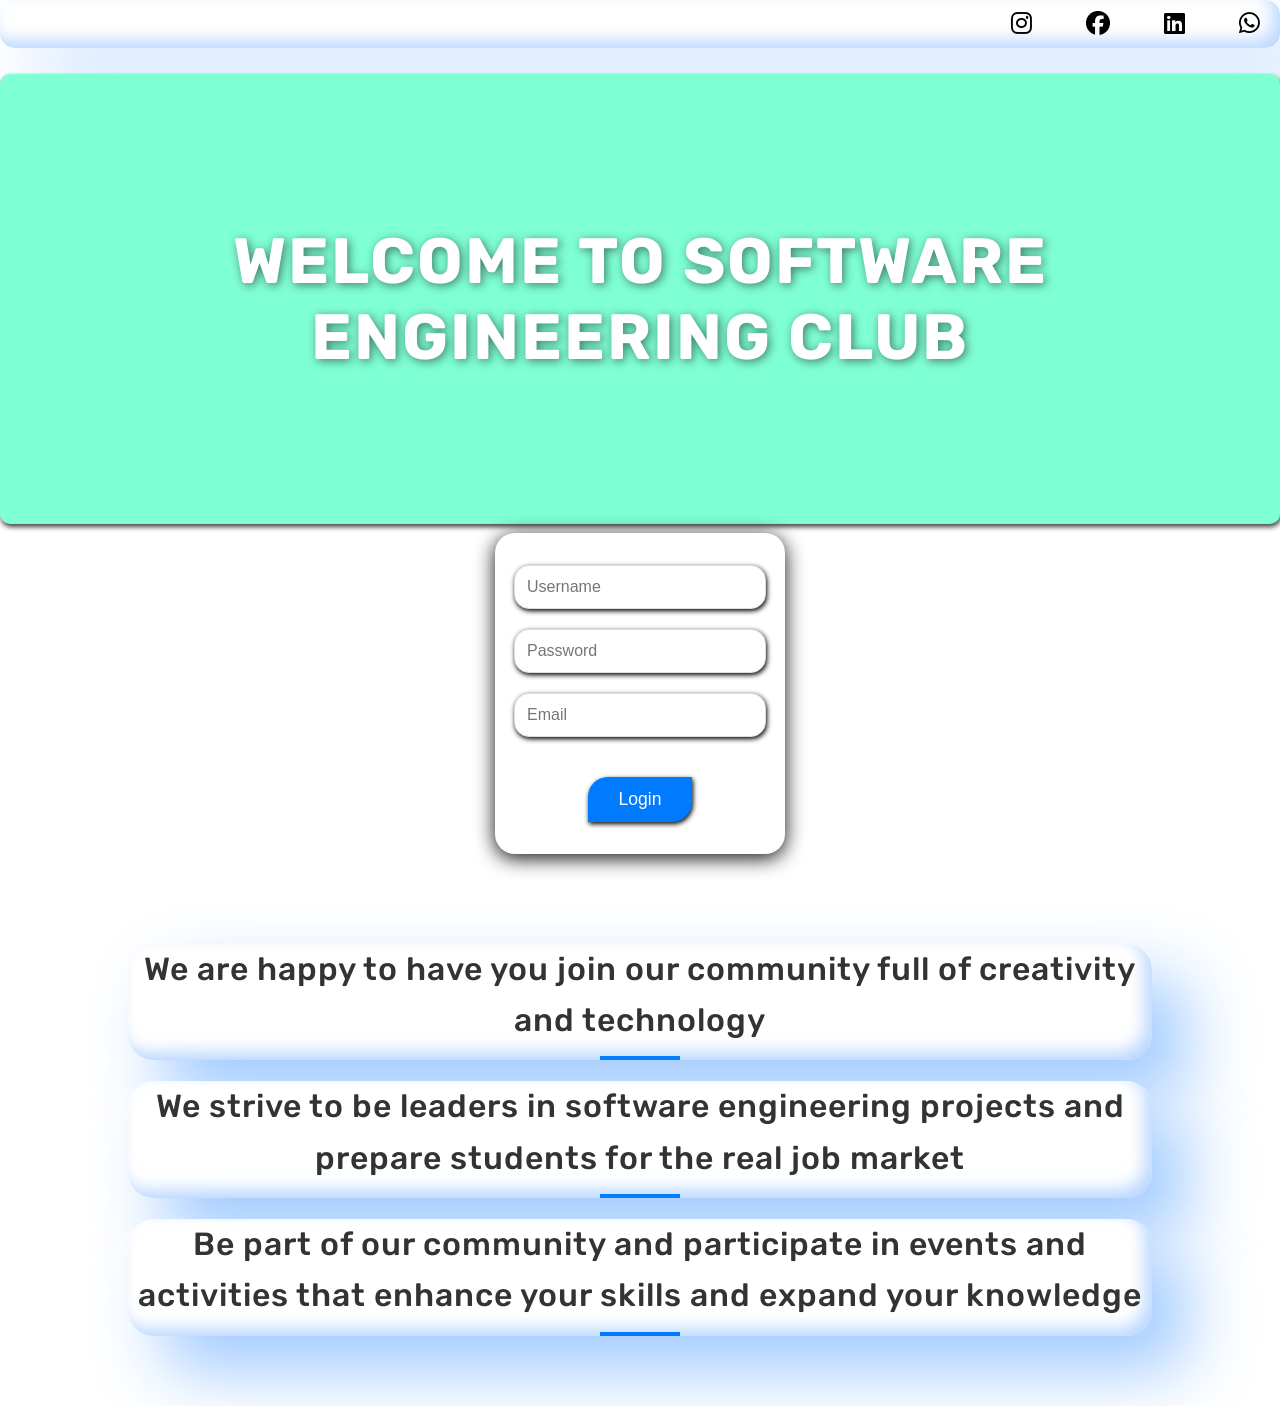
<file: page/index.html>
<!DOCTYPE html>
<html lang="en">
<head>
    <link rel="stylesheet" href="index.css">
    <link rel="preconnect" href="https://fonts.googleapis.com">
    <link rel="preconnect" href="https://fonts.gstatic.com" crossorigin>
    <link href="https://fonts.googleapis.com/css2?family=Rubik&display=swap" rel="stylesheet">

    <!-- Font Awesome -->
    <link rel="stylesheet" href="https://cdnjs.cloudflare.com/ajax/libs/font-awesome/6.2.0/css/all.min.css"
        integrity="sha512-xh6O/CkQoPOWDdYTDqeRdPCVd1SpvCA9XXcUnZS2FmJNp1coAFzvtCN9BmamE+4aHK8yyUHUSCcJHgXloTyT2A=="
        crossorigin="anonymous" referrerpolicy="no-referrer" />

    <meta charset="UTF-8">
    <meta name="viewport" content="width=device-width, initial-scale=1.0">
    <title>Document</title>
</head>
<body> 

<!-- Social Media Buttons -->
<header>
    <div class="social-icons">
        <a href="https://www.instagram.com" target="_blank" class="icon"><i class="fab fa-instagram"></i></a>
        <a href="https://www.facebook.com" target="_blank" class="icon"><i class="fab fa-facebook"></i></a>
        <a href="https://www.linkedin.com" target="_blank" class="icon"><i class="fab fa-linkedin"></i></a>
        <a href="https://wa.me/" target="_blank" class="icon"><i class="fab fa-whatsapp"></i></a>
    </div>
</header>

<!-- Parallax Section -->
<section class="parallax-effect bg-img-1">
    <h1>Welcome to Software Engineering Club</h1>
</section>

<!-- Login Section -->
<div class="login">
    <div class="login2">
        <input type="email" placeholder="Username" />
        <i class="bx bxs-user-circle"></i>
        <input type="password" placeholder="Password" />
        <i class="bx bxs-lock-alt"></i>
        <input type="email" placeholder="Email" />
        <form action=" " method="get" class="form-inline">
            <input type="submit" value="Login" />
        </form>
    </div>
   
</div>

<div class="pr">
    <h1>We are happy to have you join our community full of creativity and technology</h1>
    <h1>We strive to be leaders in software engineering projects and prepare students for the real job market</h1>
    <h1>Be part of our community and participate in events and activities that enhance your skills and expand your knowledge</h1>
</div>
</body>
</html>
</file>
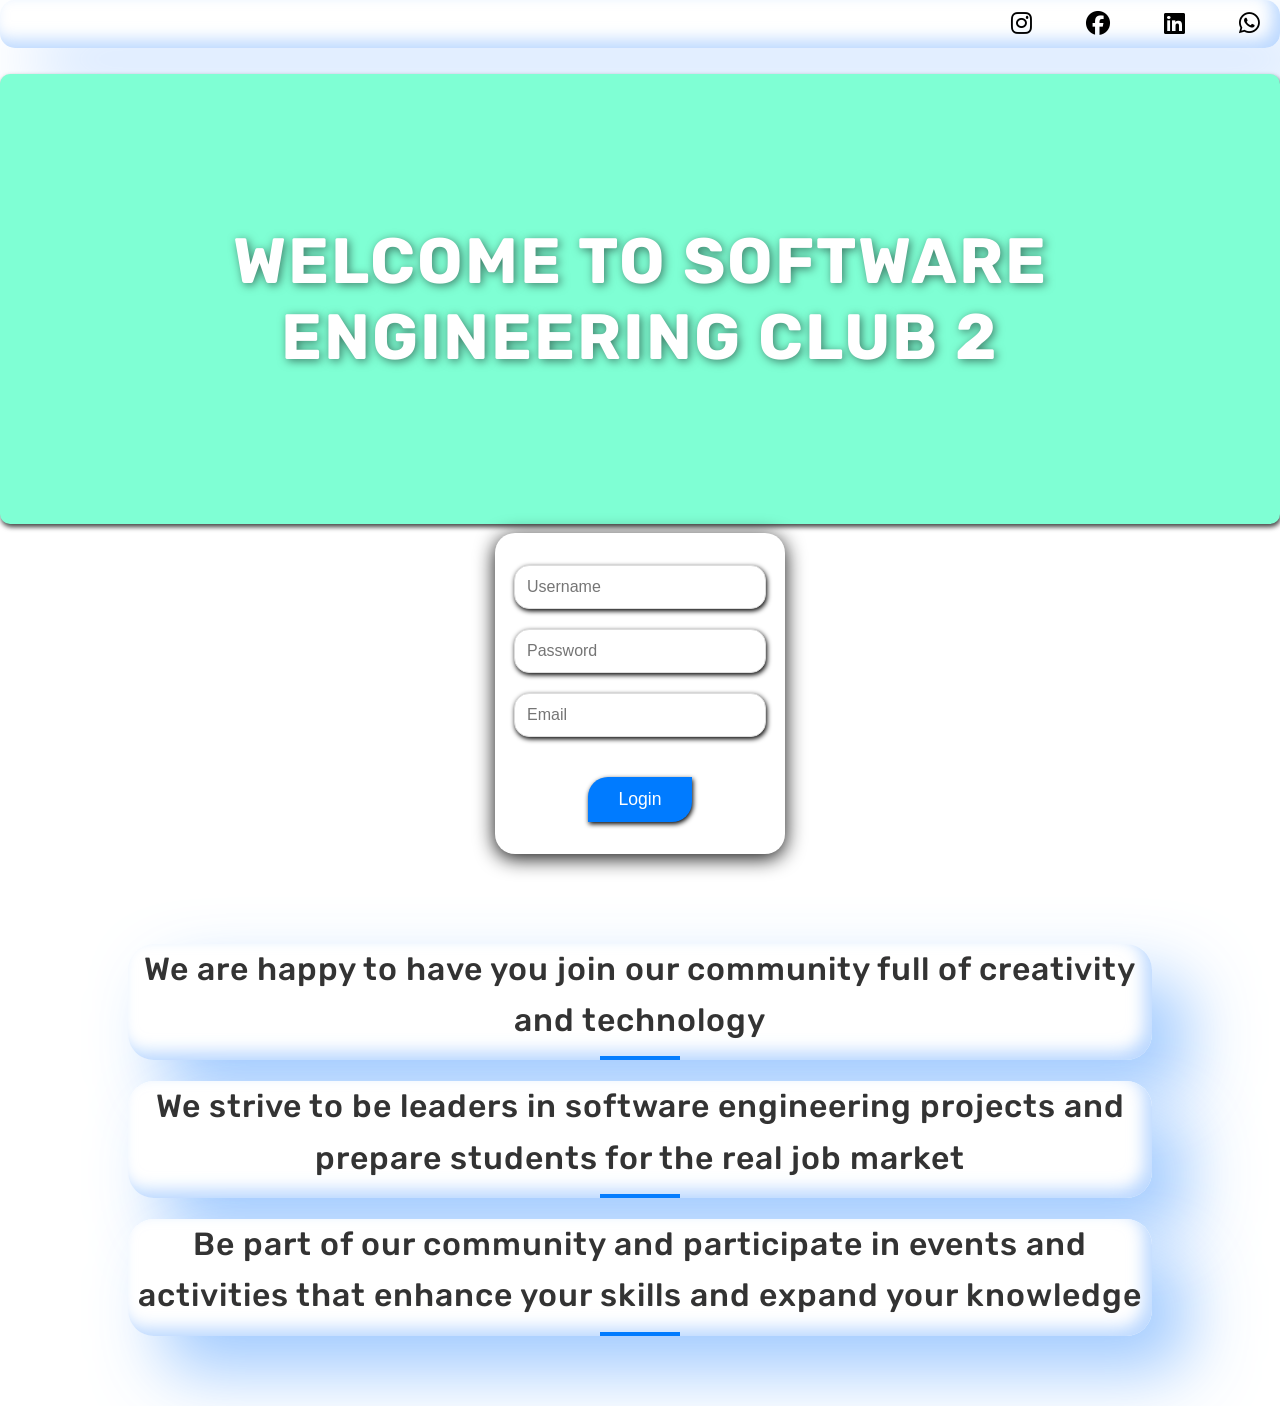
<file: pages/index.html>
<!DOCTYPE html>
<html lang="en">
<head>
    <link rel="stylesheet" href="./index.css">
    <link rel="preconnect" href="https://fonts.googleapis.com">
    <link rel="preconnect" href="https://fonts.gstatic.com" crossorigin>
    <link href="https://fonts.googleapis.com/css2?family=Rubik&display=swap" rel="stylesheet">

    <!-- Font Awesome -->
    <link rel="stylesheet" href="https://cdnjs.cloudflare.com/ajax/libs/font-awesome/6.2.0/css/all.min.css"
        integrity="sha512-xh6O/CkQoPOWDdYTDqeRdPCVd1SpvCA9XXcUnZS2FmJNp1coAFzvtCN9BmamE+4aHK8yyUHUSCcJHgXloTyT2A=="
        crossorigin="anonymous" referrerpolicy="no-referrer" />

    <meta charset="UTF-8">
    <meta name="viewport" content="width=device-width, initial-scale=1.0">
    <title>Document</title>
</head>
<body> 

<!-- Social Media Buttons -->
<header>
    <div class="social-icons">
        <a href="https://www.instagram.com" target="_blank" class="icon"><i class="fab fa-instagram"></i></a>
        <a href="https://www.facebook.com" target="_blank" class="icon"><i class="fab fa-facebook"></i></a>
        <a href="https://www.linkedin.com" target="_blank" class="icon"><i class="fab fa-linkedin"></i></a>
        <a href="https://wa.me/" target="_blank" class="icon"><i class="fab fa-whatsapp"></i></a>
    </div>
</header>

<!-- Parallax Section -->
<section class="parallax-effect bg-img-1">
    <h1>Welcome to Software Engineering Club 2</h1>
</section>

<!-- Login Section -->
<div class="login">
    <div class="login2">
        <input type="email" placeholder="Username" />
        <i class="bx bxs-user-circle"></i>
        <input type="password" placeholder="Password" />
        <i class="bx bxs-lock-alt"></i>
        <input type="email" placeholder="Email" />
        <form action=" " method="get" class="form-inline">
            <input type="submit" value="Login" />
        </form>
    </div>
   
</div>

<div class="pr">
    <h1>We are happy to have you join our community full of creativity and technology</h1>
    <h1>We strive to be leaders in software engineering projects and prepare students for the real job market</h1>
    <h1>Be part of our community and participate in events and activities that enhance your skills and expand your knowledge</h1>
</div>
</body>
</html>
</file>
<file: page/index.css>
/* Global Styles */
body {
    font-family: 'Rubik', sans-serif;
    margin: 0;
    padding: 0;
    box-sizing: border-box;
background-color: #ffffff; 
}


header {
    backdrop-filter: blur(5px); 
    background-color: rgba(255, 255, 255, 1); border-radius: 26px;
     box-shadow: 35px 35px 68px 0px rgba(145, 192, 255, 0.5),
      inset -8px -8px 16px 0px rgba(145, 192, 255, 0.6),
       inset 0px 11px 28px 0px rgb(255, 255, 255);

    border-radius: 15px;
    display: flex;
    justify-content: flex-end;
    padding: 10px 20px;
    background-color: #fffdfd3d;
}
  
.social-icons .icon {
    margin-left: 50px;
    color: rgb(0, 0, 0);
    font-size: 1.5rem;
    transition: color 0.3s;
}

.social-icons .icon:hover {
    color: #007bff;
}
/* Parallax Section */
.parallax-effect {
    display: flex;
    justify-content: center;
    align-items: center;
    text-align: center;
    height: 50vh;
    color: white;
    background-color: aquamarine;
    position: relative;
    margin-top: 2%;
    border-radius: 10px;
    box-shadow: 1px 3px 5px rgba(0, 0, 0, 0.74)
}

.parallax-effect::before {
    content: '';
    position: absolute;
    top: 0;
    left: 0;
    right: 0;
    bottom: 0;
}

.parallax-effect h1 {
    position: relative;
    font-size: 4rem;
    font-weight: 700;
    letter-spacing: 2px;
    text-transform: uppercase;
    text-shadow: 2px 2px 10px rgba(0, 0, 0, 0.5);
}

/* Login Section */
.login {
    display: flex;
    justify-content: center;
    align-items: center;
    height: 40vh;
    margin-top: -10px;
}

.login2 {
  

background-color: #ffffff;

    padding: 2rem;
    border-radius: 20px;
    box-shadow: 0 4px 20px rgba(0, 0, 0, 0.945);
    display: flex;
    flex-direction: column;
    align-items: center;
    gap: 20px;
    position: relative;
    transition:all 0.6s ;
}
.login2:hover{
     backdrop-filter: blur(5px); 
    background-color:rgba(255, 255, 255, 1);
     border-radius: 26px;
     box-shadow: 35px 35px 68px 0px rgba(145, 192, 255, 0.5),
      inset -8px -8px 16px 0px rgba(145, 192, 255, 0.6),
       inset 0px 11px 28px 0px rgb(255, 255, 255);
 
}
.login2 input {
   
   box-shadow: 1px 2px 5px black;
    padding: 12px;
    font-size: 1rem;
    border: 1px solid #ddd;
    border-radius: 15px;
    width: 100%;
    outline: none;
}

.login2 input:focus {
    border-color: #007BFF;
    box-shadow: 0 0 10px rgba(0, 123, 255, 0.5);
}

.login2 i {
    position: absolute;
    right: 15px;
    top: 15px;
    font-size: 1.2rem;
    color: #aaa;
}

.log input[type="submit"] {
    background-color: #007BFF;
    color: white;
    padding: 12px 30px;
    border: none;
    border-radius: 4px;
    font-size: 1.1rem;
    cursor: pointer;
    transition: background-color 0.3s ease;
}

.log input[type="submit"]:hover {
    background-color: #0056b3;
}
.form-inline {
    display: flex;
    justify-content: center;
    margin-top: 20px;
}

.form-inline input[type="email"] {
    border-top-right-radius: 0;
    border-bottom-right-radius: 0;
    flex: 1;
    padding: 12px;
    border: 1px solid #ddd;
    border-right: none;
}

.form-inline input[type="submit"] {
    background-color: #007BFF;
    color: white;
    padding: 12px 30px;
    border: none;
    border-radius: 20px 0px 20px 0px;
    font-size: 1.1rem;
    cursor: pointer;
    transition: background-color 0.3s ease;
}

.form-inline input[type="submit"]:hover {
    background-color: #0056b3;
}

/* Text Content Section */
.pr {


    text-align: center;
    margin: 70px auto;
    max-width: 80%; 
}

.pr h1 {
    backdrop-filter: blur(5px); 
    background-color: rgba(255, 255, 255, 1); border-radius: 26px;
     box-shadow: 35px 35px 68px 0px rgba(145, 193, 255, 0.863),
      inset -8px -8px 16px 0px rgba(145, 192, 255, 0.6),
       inset 0px 11px 28px 0px rgb(255, 255, 255);

       font-size: 2rem; /* تقليل حجم النص ليظهر بشكل مناسب */
           font-weight: 500;
    color: #333;
    line-height: 1.6;
    letter-spacing: 1px;
}

.pr h1::after {
    content: '';
    display: block;
    width: 80px;
    height: 4px;
    background-color: #007BFF;
    margin: 10px auto;
    transition: width 0.4s ease;
}

.pr h1:hover::after {
    width: 120px;
}

/* Animations */
@keyframes fadeIn {
    0% {
        opacity: 0;
        transform: translateY(30px);
    }
    100% {
        opacity: 1;
        transform: translateY(0);
    }
}

.parallax-effect h1, .pr h1 {
    animation: fadeIn 1.5s ease-in-out;
}

/* Responsive Design */
/* Responsive Design */
@media (max-width: 768px) {
    .parallax-effect h1 {
        font-size: 2.5rem;
    }

    .pr h1 {
        font-size: 1.8rem;
    }
}
</file>
<file: pages/index.css>
/* Global Styles */
body {
    font-family: 'Rubik', sans-serif;
    margin: 0;
    padding: 0;
    box-sizing: border-box;
background-color: #ffffff; 
}


header {
    backdrop-filter: blur(5px); 
    background-color: rgba(255, 255, 255, 1); border-radius: 26px;
     box-shadow: 35px 35px 68px 0px rgba(145, 192, 255, 0.5),
      inset -8px -8px 16px 0px rgba(145, 192, 255, 0.6),
       inset 0px 11px 28px 0px rgb(255, 255, 255);

    border-radius: 15px;
    display: flex;
    justify-content: flex-end;
    padding: 10px 20px;
    background-color: #fffdfd3d;
}
  
.social-icons .icon {
    margin-left: 50px;
    color: rgb(0, 0, 0);
    font-size: 1.5rem;
    transition: color 0.3s;
}

.social-icons .icon:hover {
    color: #007bff;
}
/* Parallax Section */
.parallax-effect {
    display: flex;
    justify-content: center;
    align-items: center;
    text-align: center;
    height: 50vh;
    color: white;
    background-color: aquamarine;
    position: relative;
    margin-top: 2%;
    border-radius: 10px;
    box-shadow: 1px 3px 5px rgba(0, 0, 0, 0.74)
}

.parallax-effect::before {
    content: '';
    position: absolute;
    top: 0;
    left: 0;
    right: 0;
    bottom: 0;
}

.parallax-effect h1 {
    position: relative;
    font-size: 4rem;
    font-weight: 700;
    letter-spacing: 2px;
    text-transform: uppercase;
    text-shadow: 2px 2px 10px rgba(0, 0, 0, 0.5);
}

/* Login Section */
.login {
    display: flex;
    justify-content: center;
    align-items: center;
    height: 40vh;
    margin-top: -10px;
}

.login2 {
  

background-color: #ffffff;

    padding: 2rem;
    border-radius: 20px;
    box-shadow: 0 4px 20px rgba(0, 0, 0, 0.945);
    display: flex;
    flex-direction: column;
    align-items: center;
    gap: 20px;
    position: relative;
    transition:all 0.6s ;
}
.login2:hover{
     backdrop-filter: blur(5px); 
    background-color:rgba(255, 255, 255, 1);
     border-radius: 26px;
     box-shadow: 35px 35px 68px 0px rgba(145, 192, 255, 0.5),
      inset -8px -8px 16px 0px rgba(145, 192, 255, 0.6),
       inset 0px 11px 28px 0px rgb(255, 255, 255);
 
}
.login2 input {
   
   box-shadow: 1px 2px 5px black;
    padding: 12px;
    font-size: 1rem;
    border: 1px solid #ddd;
    border-radius: 15px;
    width: 100%;
    outline: none;
}

.login2 input:focus {
    border-color: #007BFF;
    box-shadow: 0 0 10px rgba(0, 123, 255, 0.5);
}

.login2 i {
    position: absolute;
    right: 15px;
    top: 15px;
    font-size: 1.2rem;
    color: #aaa;
}

.log input[type="submit"] {
    background-color: #007BFF;
    color: white;
    padding: 12px 30px;
    border: none;
    border-radius: 4px;
    font-size: 1.1rem;
    cursor: pointer;
    transition: background-color 0.3s ease;
}

.log input[type="submit"]:hover {
    background-color: #0056b3;
}
.form-inline {
    display: flex;
    justify-content: center;
    margin-top: 20px;
}

.form-inline input[type="email"] {
    border-top-right-radius: 0;
    border-bottom-right-radius: 0;
    flex: 1;
    padding: 12px;
    border: 1px solid #ddd;
    border-right: none;
}

.form-inline input[type="submit"] {
    background-color: #007BFF;
    color: white;
    padding: 12px 30px;
    border: none;
    border-radius: 20px 0px 20px 0px;
    font-size: 1.1rem;
    cursor: pointer;
    transition: background-color 0.3s ease;
}

.form-inline input[type="submit"]:hover {
    background-color: #0056b3;
}

/* Text Content Section */
.pr {


    text-align: center;
    margin: 70px auto;
    max-width: 80%; 
}

.pr h1 {
    backdrop-filter: blur(5px); 
    background-color: rgba(255, 255, 255, 1); border-radius: 26px;
     box-shadow: 35px 35px 68px 0px rgba(145, 193, 255, 0.863),
      inset -8px -8px 16px 0px rgba(145, 192, 255, 0.6),
       inset 0px 11px 28px 0px rgb(255, 255, 255);

       font-size: 2rem; /* تقليل حجم النص ليظهر بشكل مناسب */
           font-weight: 500;
    color: #333;
    line-height: 1.6;
    letter-spacing: 1px;
}

.pr h1::after {
    content: '';
    display: block;
    width: 80px;
    height: 4px;
    background-color: #007BFF;
    margin: 10px auto;
    transition: width 0.4s ease;
}

.pr h1:hover::after {
    width: 120px;
}

/* Animations */
@keyframes fadeIn {
    0% {
        opacity: 0;
        transform: translateY(30px);
    }
    100% {
        opacity: 1;
        transform: translateY(0);
    }
}

.parallax-effect h1, .pr h1 {
    animation: fadeIn 1.5s ease-in-out;
}

/* Responsive Design */
/* Responsive Design */
@media (max-width: 768px) {
    .parallax-effect h1 {
        font-size: 2.5rem;
    }

    .pr h1 {
        font-size: 1.8rem;
    }
}
</file>
